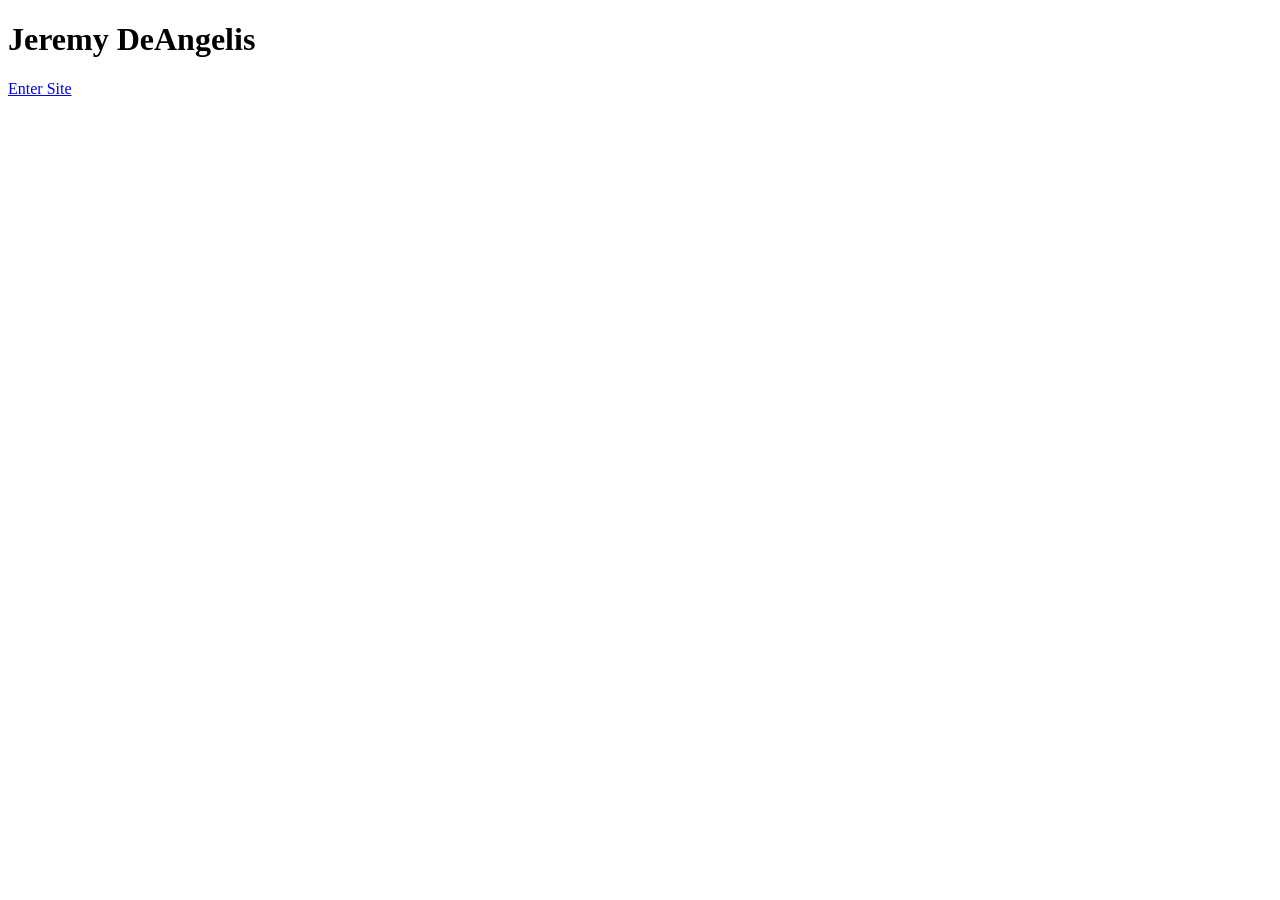
<file: index.html>
<!DOCTYPE html>
<html lang="en">
<head>
    <meta charset="UTF-8">
    <meta name="viewport" content="width=device-width, initial-scale=1.0">
    <title>Jeremy DeAngelis</title>
</head>
<body>
    <h1>Jeremy DeAngelis</h1>
    <p><a href="home.html">Enter Site</a></p>
</body>
</html>
</file>
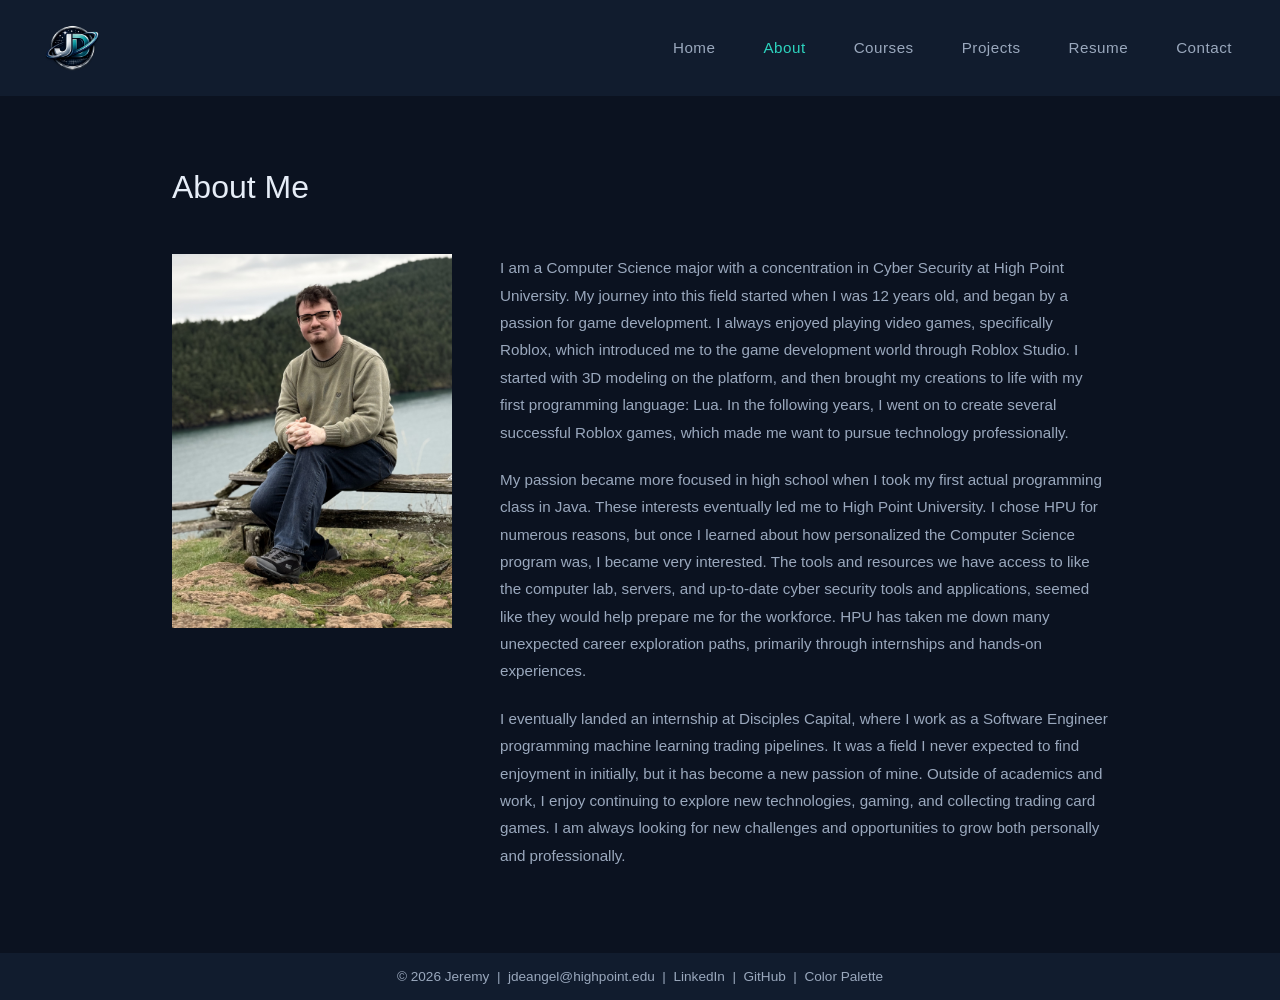
<file: about.html>
<!DOCTYPE html>
<html lang="en">
<head>
    <meta charset="UTF-8">
    <meta name="viewport" content="width=device-width, initial-scale=1.0">
    <title>Jeremy's Portfolio - About</title>
    <link rel="stylesheet" href="style.css">
    <link rel="icon" type="image/png" href="images/favicon.png">
</head>
<body>
    <header>
        <a href="home.html" class="logo-link">
            <img src="images/logo.png" alt="Click to return to home page" class="logo">
        </a>
        <nav>
            <input type="checkbox" id="nav-toggle" class="nav-toggle">
            <label for="nav-toggle" class="nav-toggle-label">
                <span></span>
                <span></span>
                <span></span>
            </label>
            <ul class="nav-menu">
                <li><a href="home.html">Home</a></li>
                <li><a href="about.html" class="active">About</a></li>
                <li><a href="courses.html">Courses</a></li>
                <li><a href="projects.html">Projects</a></li>
                <li><a href="resume.html">Resume</a></li>
                <li><a href="contact.html">Contact</a></li>
            </ul>
        </nav>
    </header>

    <main>
        <section class="about-section">
            <h1>About Me</h1>

            <div class="about-content">
                <img src="images/selfie.jpeg" alt="Photo of Jeremy, Computer Science student at High Point University" class="profile-photo">

                <div class="about-text">
                    <p>I am a Computer Science major with a concentration in Cyber Security at High Point University. My journey into this field started when I was 12 years old, and began by a passion for game development. I always enjoyed playing video games, specifically Roblox, which introduced me to the game development world through Roblox Studio. I started with 3D modeling on the platform, and then brought my creations to life with my first programming language: Lua. In the following years, I went on to create several successful Roblox games, which made me want to pursue technology professionally.</p>

                    <p>My passion became more focused in high school when I took my first actual programming class in Java. These interests eventually led me to High Point University. I chose HPU for numerous reasons, but once I learned about how personalized the Computer Science program was, I became very interested. The tools and resources we have access to like the computer lab, servers, and up-to-date cyber security tools and applications, seemed like they would help prepare me for the workforce. HPU has taken me down many unexpected career exploration paths, primarily through internships and hands-on experiences.</p>

                    <p>I eventually landed an internship at Disciples Capital, where I work as a Software Engineer programming machine learning trading pipelines. It was a field I never expected to find enjoyment in initially, but it has become a new passion of mine. Outside of academics and work, I enjoy continuing to explore new technologies, gaming, and collecting trading card games. I am always looking for new challenges and opportunities to grow both personally and professionally.</p>
                </div>
            </div>
        </section>
    </main>

    <footer>
        <p>&copy; 2026 Jeremy &nbsp;|&nbsp; <a href="mailto:jdeangel@highpoint.edu">jdeangel@highpoint.edu</a> &nbsp;|&nbsp; <a href="https://www.linkedin.com/in/jeremy-deangelis-7a68a234a/" target="_blank" rel="noopener noreferrer">LinkedIn</a> &nbsp;|&nbsp; <a href="https://github.com/JeremyD1031" target="_blank" rel="noopener noreferrer">GitHub</a> &nbsp;|&nbsp; <a href="https://coolors.co/0b1220-e6edf7-9aa8bd-2dd4bf-14b8a6" target="_blank" rel="noopener noreferrer">Color Palette</a></p>
    </footer>
</body>
</html>
</file>
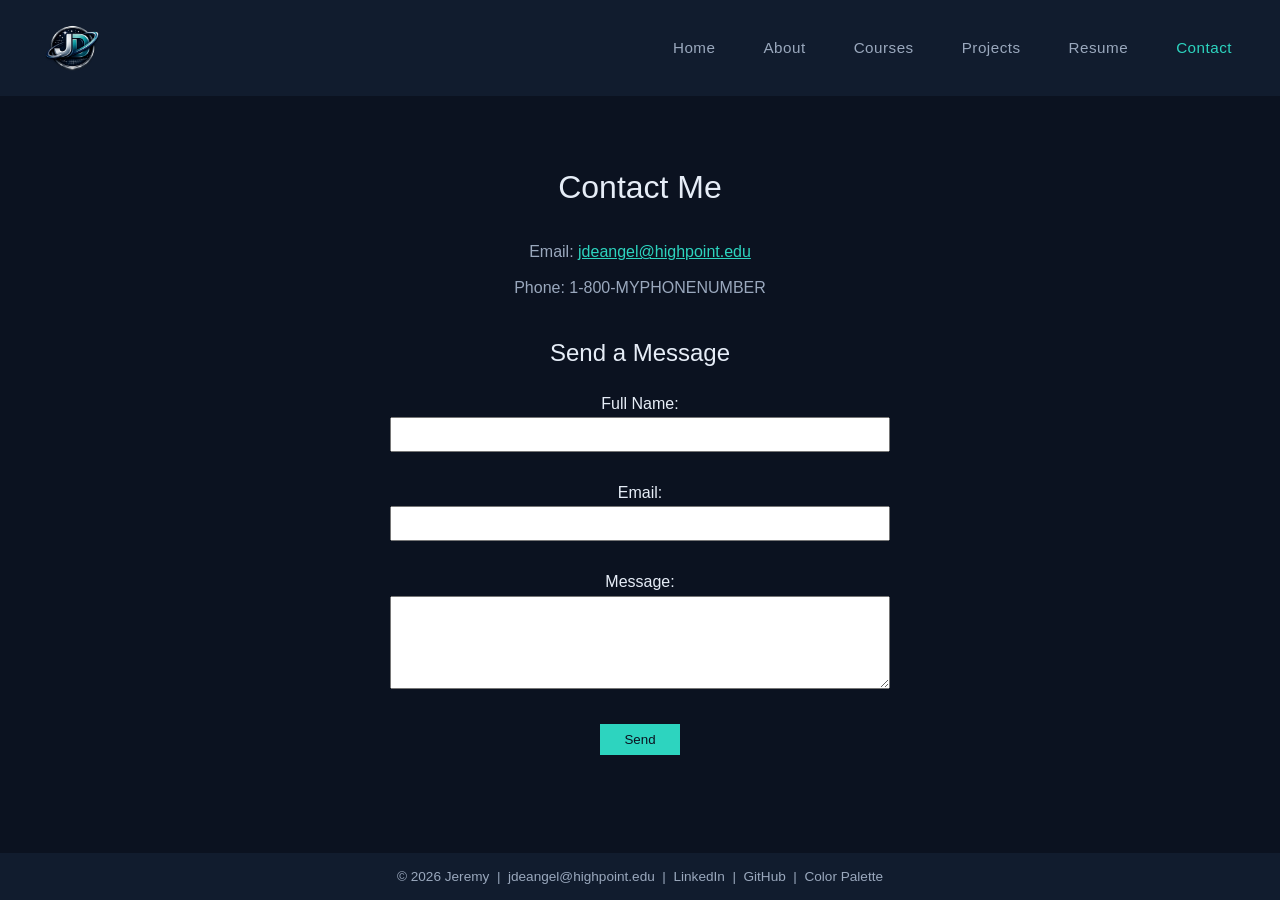
<file: contact.html>
<!DOCTYPE html>
<html lang="en">
<head>
    <meta charset="UTF-8">
    <meta name="viewport" content="width=device-width, initial-scale=1.0">
    <title>Jeremy's Portfolio - Contact</title>
    <link rel="stylesheet" href="style.css">
    <link rel="icon" type="image/png" href="images/favicon.png">
</head>
<body>
    <header>
        <a href="home.html" class="logo-link">
            <img src="images/logo.png" alt="Click to return to home page" class="logo">
        </a>
        <nav>
            <input type="checkbox" id="nav-toggle" class="nav-toggle">
            <label for="nav-toggle" class="nav-toggle-label">
                <span></span>
                <span></span>
                <span></span>
            </label>
            <ul class="nav-menu">
                <li><a href="home.html">Home</a></li>
                <li><a href="about.html">About</a></li>
                <li><a href="courses.html">Courses</a></li>
                <li><a href="projects.html">Projects</a></li>
                <li><a href="resume.html">Resume</a></li>
                <li><a href="contact.html" class="active">Contact</a></li>
            </ul>
        </nav>
    </header>

    <main>
        <section class="contact-section">
            <h1>Contact Me</h1>

            <p>Email: <a href="mailto:jdeangel@highpoint.edu">jdeangel@highpoint.edu</a></p>
            <p>Phone: 1-800-MYPHONENUMBER</p>

            <h2>Send a Message</h2>

            <form>
                <label for="name">Full Name:</label><br>
                <input type="text" id="name" name="name"><br><br>

                <label for="email">Email:</label><br>
                <input type="email" id="email" name="email" required><br><br>

                <label for="message">Message:</label><br>
                <textarea id="message" name="message" rows="5" required></textarea><br><br>

                <button type="button">Send</button>
            </form>
        </section>
    </main>

    <footer>
        <p>&copy; 2026 Jeremy &nbsp;|&nbsp; <a href="mailto:jdeangel@highpoint.edu">jdeangel@highpoint.edu</a> &nbsp;|&nbsp; <a href="https://www.linkedin.com/in/jeremy-deangelis-7a68a234a/" target="_blank" rel="noopener noreferrer">LinkedIn</a> &nbsp;|&nbsp; <a href="https://github.com/JeremyD1031" target="_blank" rel="noopener noreferrer">GitHub</a> &nbsp;|&nbsp; <a href="https://coolors.co/0b1220-e6edf7-9aa8bd-2dd4bf-14b8a6" target="_blank" rel="noopener noreferrer">Color Palette</a></p>
    </footer>
</body>
</html>
</file>
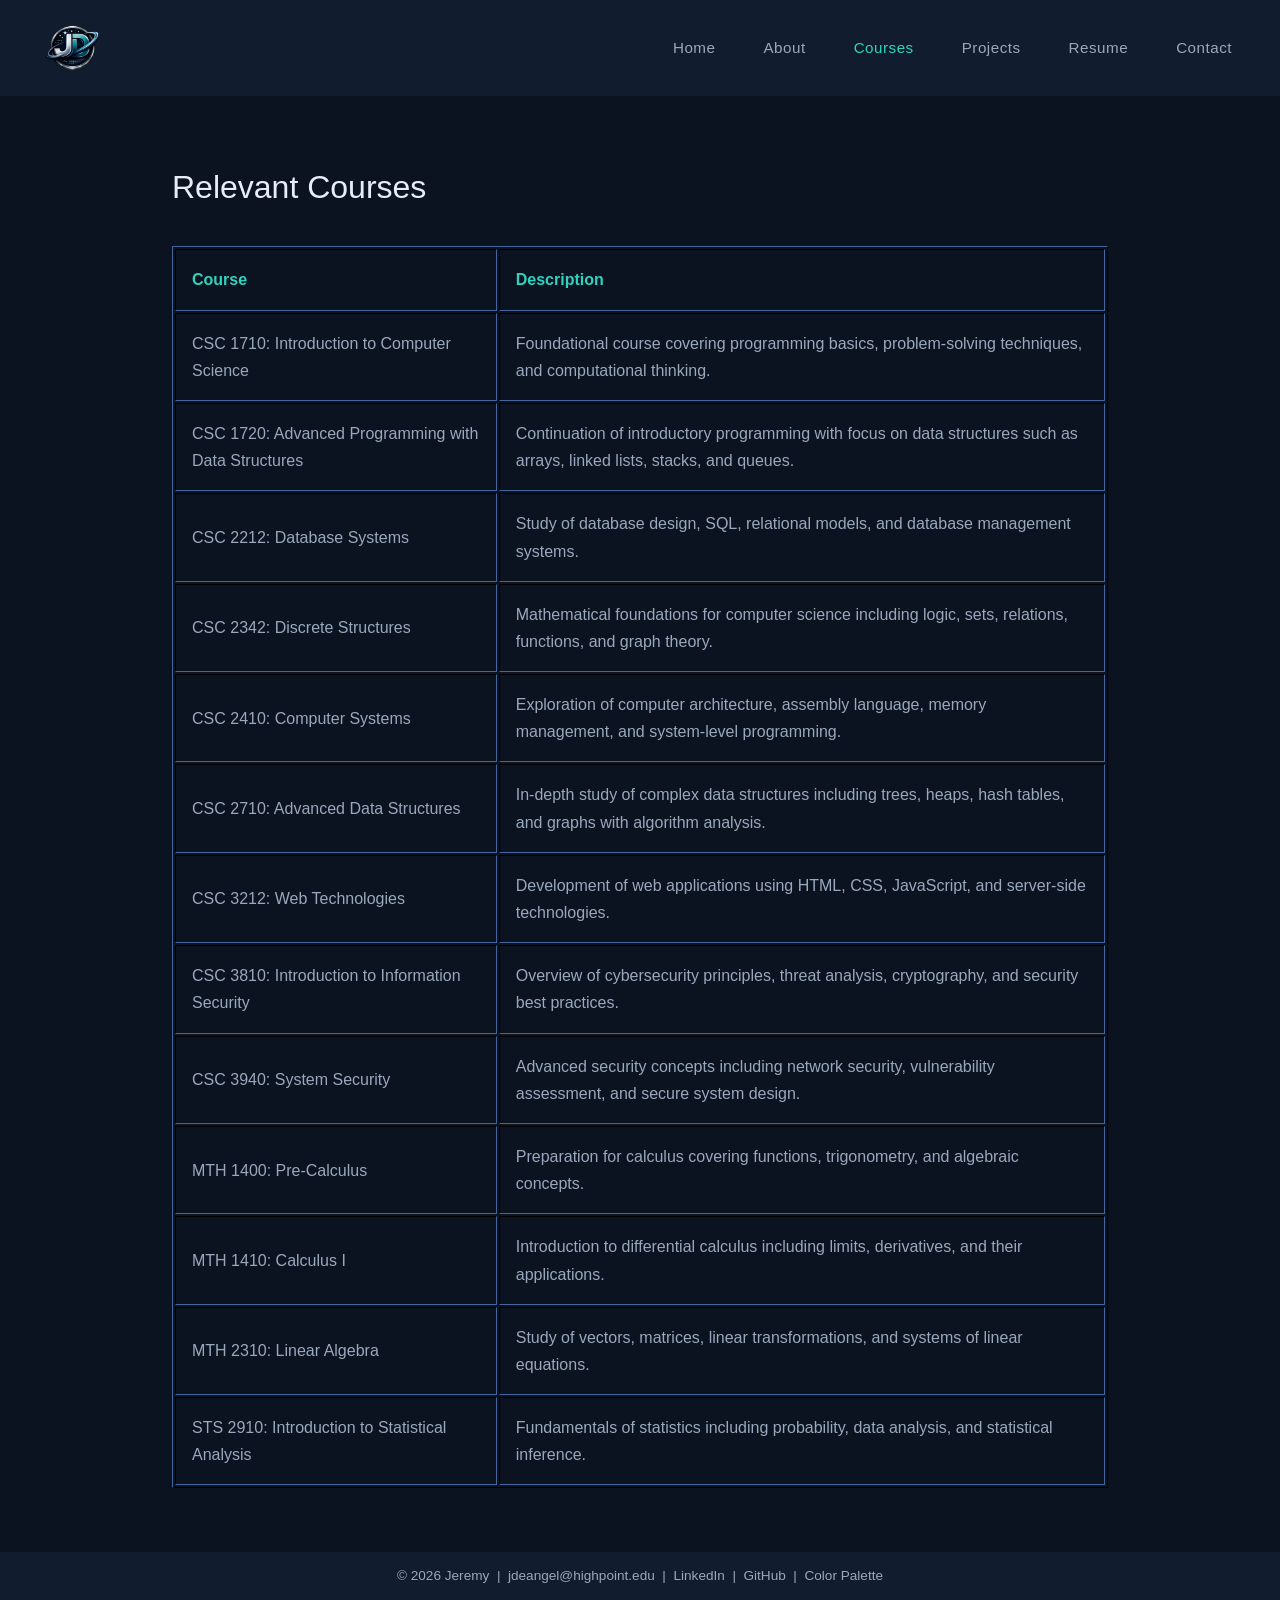
<file: courses.html>
<!DOCTYPE html>
<html lang="en">
<head>
    <meta charset="UTF-8">
    <meta name="viewport" content="width=device-width, initial-scale=1.0">
    <title>Jeremy's Portfolio - Courses</title>
    <link rel="stylesheet" href="style.css">
    <link rel="icon" type="image/png" href="images/favicon.png">
</head>
<body>
    <header>
        <a href="home.html" class="logo-link">
            <img src="images/logo.png" alt="Click to return to home page" class="logo">
        </a>
        <nav>
            <input type="checkbox" id="nav-toggle" class="nav-toggle">
            <label for="nav-toggle" class="nav-toggle-label">
                <span></span>
                <span></span>
                <span></span>
            </label>
            <ul class="nav-menu">
                <li><a href="home.html">Home</a></li>
                <li><a href="about.html">About</a></li>
                <li><a href="courses.html" class="active">Courses</a></li>
                <li><a href="projects.html">Projects</a></li>
                <li><a href="resume.html">Resume</a></li>
                <li><a href="contact.html">Contact</a></li>
            </ul>
        </nav>
    </header>

    <main>
        <section class="courses-section">
            <h1>Relevant Courses</h1>

            <table border="1">
                <tr>
                    <th>Course</th>
                    <th>Description</th>
                </tr>
                <tr>
                    <td>CSC 1710: Introduction to Computer Science</td>
                    <td>Foundational course covering programming basics, problem-solving techniques, and computational thinking.</td>
                </tr>
                <tr>
                    <td>CSC 1720: Advanced Programming with Data Structures</td>
                    <td>Continuation of introductory programming with focus on data structures such as arrays, linked lists, stacks, and queues.</td>
                </tr>
                <tr>
                    <td>CSC 2212: Database Systems</td>
                    <td>Study of database design, SQL, relational models, and database management systems.</td>
                </tr>
                <tr>
                    <td>CSC 2342: Discrete Structures</td>
                    <td>Mathematical foundations for computer science including logic, sets, relations, functions, and graph theory.</td>
                </tr>
                <tr>
                    <td>CSC 2410: Computer Systems</td>
                    <td>Exploration of computer architecture, assembly language, memory management, and system-level programming.</td>
                </tr>
                <tr>
                    <td>CSC 2710: Advanced Data Structures</td>
                    <td>In-depth study of complex data structures including trees, heaps, hash tables, and graphs with algorithm analysis.</td>
                </tr>
                <tr>
                    <td>CSC 3212: Web Technologies</td>
                    <td>Development of web applications using HTML, CSS, JavaScript, and server-side technologies.</td>
                </tr>
                <tr>
                    <td>CSC 3810: Introduction to Information Security</td>
                    <td>Overview of cybersecurity principles, threat analysis, cryptography, and security best practices.</td>
                </tr>
                <tr>
                    <td>CSC 3940: System Security</td>
                    <td>Advanced security concepts including network security, vulnerability assessment, and secure system design.</td>
                </tr>
                <tr>
                    <td>MTH 1400: Pre-Calculus</td>
                    <td>Preparation for calculus covering functions, trigonometry, and algebraic concepts.</td>
                </tr>
                <tr>
                    <td>MTH 1410: Calculus I</td>
                    <td>Introduction to differential calculus including limits, derivatives, and their applications.</td>
                </tr>
                <tr>
                    <td>MTH 2310: Linear Algebra</td>
                    <td>Study of vectors, matrices, linear transformations, and systems of linear equations.</td>
                </tr>
                <tr>
                    <td>STS 2910: Introduction to Statistical Analysis</td>
                    <td>Fundamentals of statistics including probability, data analysis, and statistical inference.</td>
                </tr>
            </table>
        </section>
    </main>

    <footer>
        <p>&copy; 2026 Jeremy &nbsp;|&nbsp; <a href="mailto:jdeangel@highpoint.edu">jdeangel@highpoint.edu</a> &nbsp;|&nbsp; <a href="https://www.linkedin.com/in/jeremy-deangelis-7a68a234a/" target="_blank" rel="noopener noreferrer">LinkedIn</a> &nbsp;|&nbsp; <a href="https://github.com/JeremyD1031" target="_blank" rel="noopener noreferrer">GitHub</a> &nbsp;|&nbsp; <a href="https://coolors.co/0b1220-e6edf7-9aa8bd-2dd4bf-14b8a6" target="_blank" rel="noopener noreferrer">Color Palette</a></p>
    </footer>
</body>
</html>
</file>
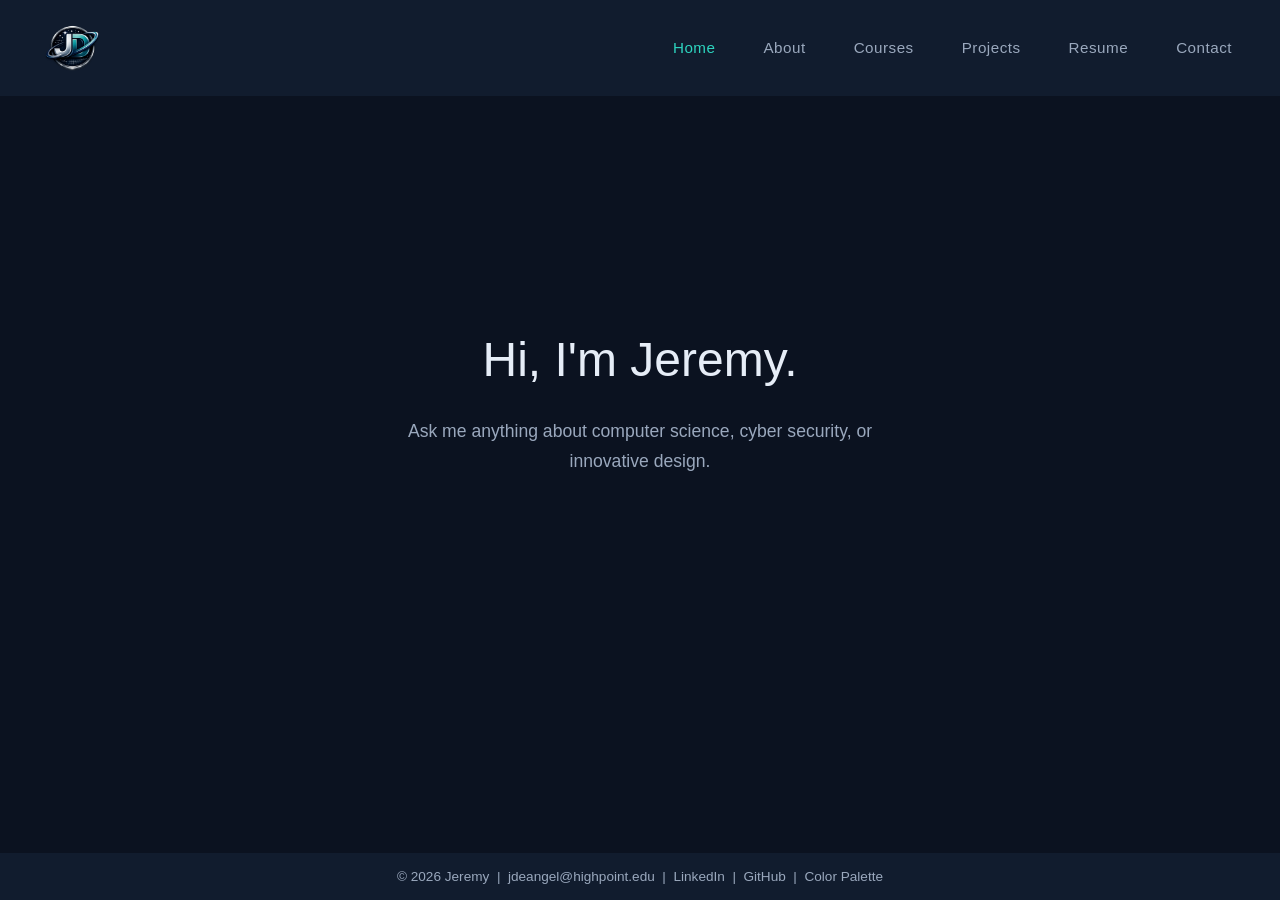
<file: home.html>
<!DOCTYPE html>
<html lang="en">
<head>
    <meta charset="UTF-8">
    <meta name="viewport" content="width=device-width, initial-scale=1.0">
    <title>Jeremy's Portfolio - Home</title>
    <link rel="stylesheet" href="style.css">
    <link rel="icon" type="image/png" href="images/favicon.png">
</head>
<body>
    <header>
        <a href="home.html" class="logo-link">
            <img src="images/logo.png" alt="Jeremy's Portfolio Logo - Click to return to home page" class="logo">
        </a>
        <nav>
            <input type="checkbox" id="nav-toggle" class="nav-toggle">
            <label for="nav-toggle" class="nav-toggle-label">
                <span></span>
                <span></span>
                <span></span>
            </label>
            <ul class="nav-menu">
                <li><a href="home.html" class="active">Home</a></li>
                <li><a href="about.html">About</a></li>
                <li><a href="courses.html">Courses</a></li>
                <li><a href="projects.html">Projects</a></li>
                <li><a href="resume.html">Resume</a></li>
                <li><a href="contact.html">Contact</a></li>
            </ul>
        </nav>
    </header>

    <main>
        <section class="hero">
            <h1>Hi, I'm Jeremy.</h1>
            <p class="intro">Ask me anything about computer science, cyber security, or innovative design.</p>
        </section>
    </main>

    <footer>
        <p>&copy; 2026 Jeremy &nbsp;|&nbsp; <a href="mailto:jdeangel@highpoint.edu">jdeangel@highpoint.edu</a> &nbsp;|&nbsp; <a href="https://www.linkedin.com/in/jeremy-deangelis-7a68a234a/" target="_blank" rel="noopener noreferrer">LinkedIn</a> &nbsp;|&nbsp; <a href="https://github.com/JeremyD1031" target="_blank" rel="noopener noreferrer">GitHub</a> &nbsp;|&nbsp; <a href="https://coolors.co/0b1220-e6edf7-9aa8bd-2dd4bf-14b8a6" target="_blank" rel="noopener noreferrer">Color Palette</a></p>
    </footer>
</body>
</html>
</file>
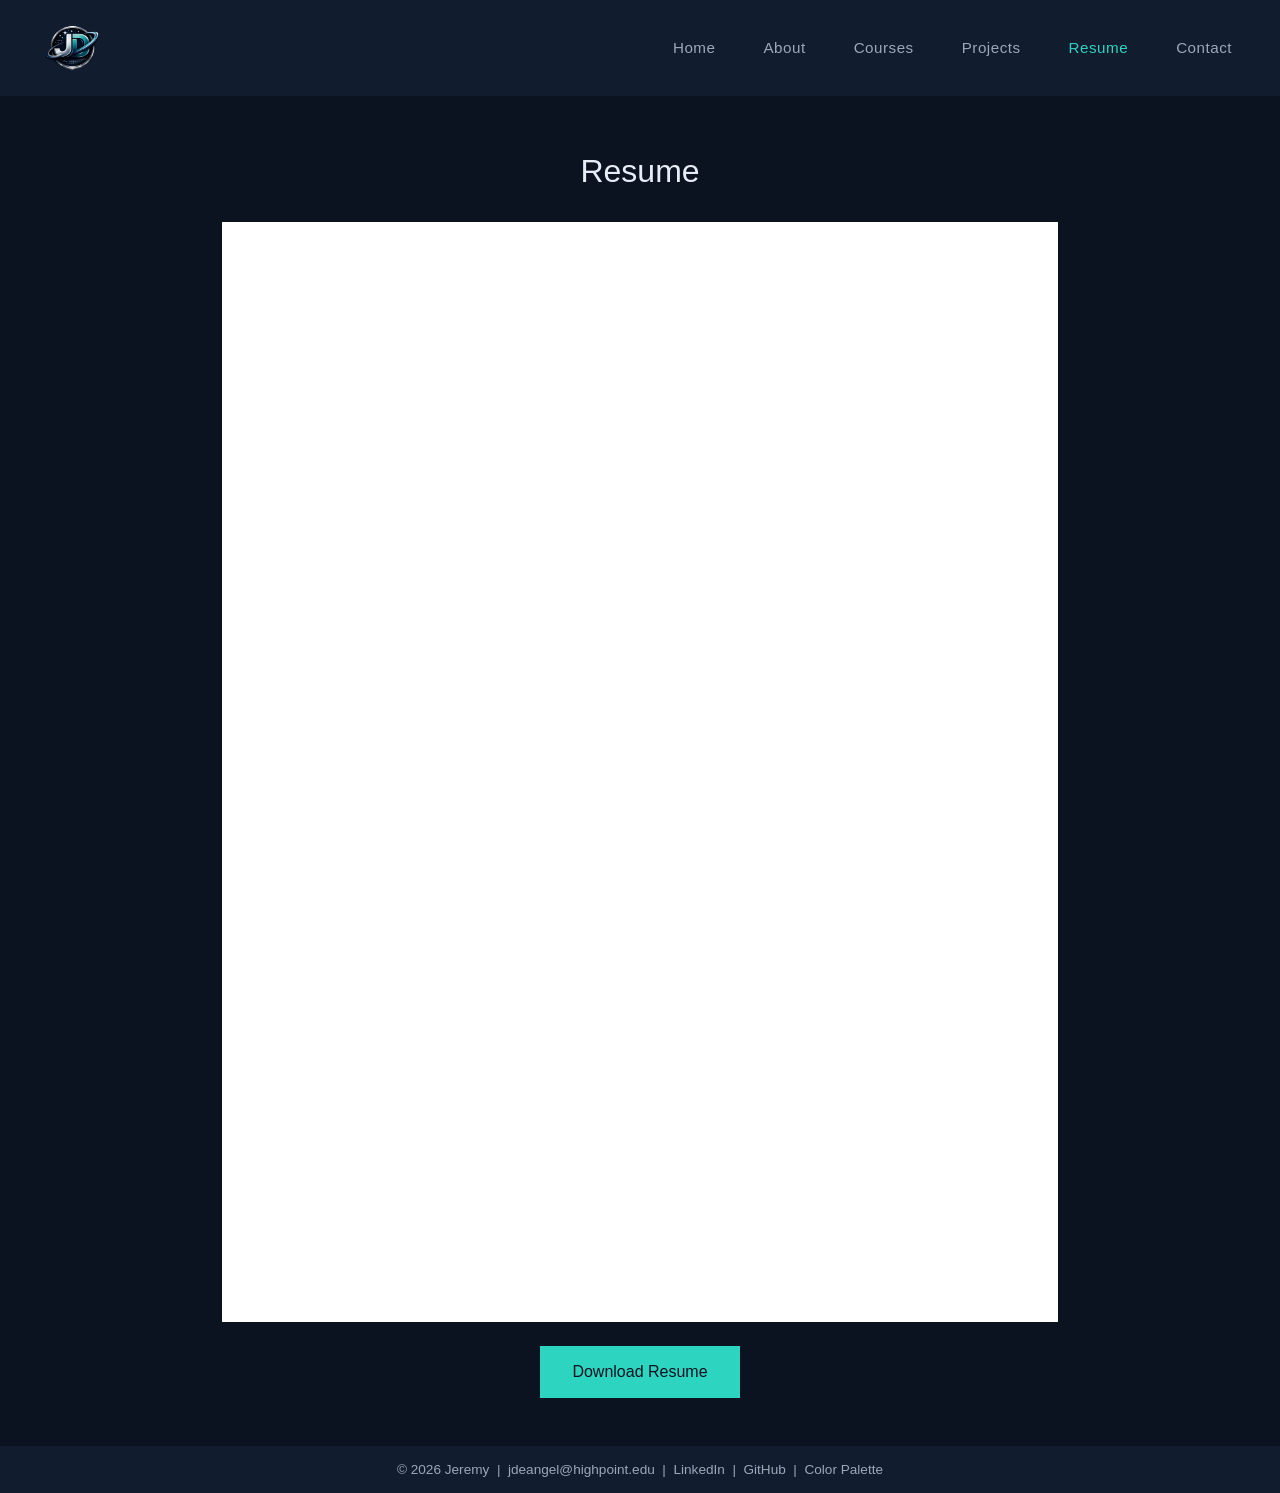
<file: resume.html>
<!DOCTYPE html>
<html lang="en">
<head>
    <meta charset="UTF-8">
    <meta name="viewport" content="width=device-width, initial-scale=1.0">
    <title>Jeremy's Portfolio - Resume</title>
    <link rel="stylesheet" href="style.css">
    <link rel="icon" type="image/png" href="images/favicon.png">
</head>
<body>
    <header>
        <a href="index.html" class="logo-link">
            <img src="images/logo.png" alt="Click to return to home page" class="logo">
        </a>
        <nav>
            <input type="checkbox" id="nav-toggle" class="nav-toggle">
            <label for="nav-toggle" class="nav-toggle-label">
                <span></span>
                <span></span>
                <span></span>
            </label>
            <ul class="nav-menu">
                <li><a href="index.html">Home</a></li>
                <li><a href="about.html">About</a></li>
                <li><a href="courses.html">Courses</a></li>
                <li><a href="projects.html">Projects</a></li>
                <li><a href="resume.html" class="active">Resume</a></li>
                <li><a href="contact.html">Contact</a></li>
            </ul>
        </nav>
    </header>

    <main class="resume-main">
        <section class="resume-section">
            <h1>Resume</h1>
            <div class="resume-container">
                <iframe src="images/Deangelis%2C%20Resume.pdf#toolbar=0&navpanes=0&view=FitH" class="resume-embed" title="Jeremy DeAngelis Resume"></iframe>
            </div>
            <a href="images/Deangelis%2C%20Resume.pdf" download="Deangelis_Resume.pdf" class="download-btn">Download Resume</a>
        </section>
    </main>

    <footer>
        <p>&copy; 2026 Jeremy &nbsp;|&nbsp; <a href="mailto:jdeangel@highpoint.edu">jdeangel@highpoint.edu</a> &nbsp;|&nbsp; <a href="https://www.linkedin.com/in/jeremy-deangelis-7a68a234a/" target="_blank" rel="noopener noreferrer">LinkedIn</a> &nbsp;|&nbsp; <a href="https://github.com/JeremyD1031" target="_blank" rel="noopener noreferrer">GitHub</a> &nbsp;|&nbsp; <a href="https://coolors.co/0b1220-e6edf7-9aa8bd-2dd4bf-14b8a6" target="_blank" rel="noopener noreferrer">Color Palette</a></p>
    </footer>
</body>
</html>
</file>
<file: style.css>
/* this is copy and paste from adobe */
.My-Color-Theme-1-hex { color: #0B1220; }
.My-Color-Theme-2-hex { color: #111C2E; }
.My-Color-Theme-3-hex { color: #E6EDF7; }
.My-Color-Theme-4-hex { color: #9AA8BD; }
.My-Color-Theme-5-hex { color: #2DD4BF; }
.My-Color-Theme-6-hex { color: #14B8A6; }
.My-Color-Theme-7-hex { color: #22304A; }

.My-Color-Theme-1-rgba { color: rgba(11, 18, 32, 1); }
.My-Color-Theme-2-rgba { color: rgba(17, 28, 46, 1); }
.My-Color-Theme-3-rgba { color: rgba(230, 237, 247, 1); }
.My-Color-Theme-4-rgba { color: rgba(154, 168, 189, 1); }
.My-Color-Theme-5-rgba { color: rgba(45, 212, 191, 1); }
.My-Color-Theme-6-rgba { color: rgba(20, 184, 166, 1); }
.My-Color-Theme-7-rgba { color: rgba(34, 48, 74, 1); }

.My-Color-Theme-1-hsla { color: hsla(219, 48, 8, 1); }
.My-Color-Theme-2-hsla { color: hsla(217, 46, 12, 1); }
.My-Color-Theme-3-hsla { color: hsla(215, 51, 93, 1); }
.My-Color-Theme-4-hsla { color: hsla(216, 20, 67, 1); }
.My-Color-Theme-5-hsla { color: hsla(172, 66, 50, 1); }
.My-Color-Theme-6-hsla { color: hsla(173, 80, 40, 1); }
.My-Color-Theme-7-hsla { color: hsla(218, 37, 21, 1); }

* {
    margin: 0;
    padding: 0;
    box-sizing: border-box;
}

body {
    font-family: 'Segoe UI', Tahoma, Geneva, Verdana, sans-serif;
    background-color: #0B1220;
    color: #E6EDF7;
    line-height: 1.7;
    min-height: 100vh;
    display: flex;
    flex-direction: column;
}

header {
    background-color: #111C2E;
    padding: 0.5rem 2rem;
    display: flex;
    justify-content: space-between;
    align-items: center;
    position: sticky;
    top: 0;
    z-index: 1000;
}

.logo-link {
    display: flex;
    align-items: center;
}

.logo {
    height: 80px;
    width: auto;
}

nav {
    display: flex;
    align-items: center;
}

.nav-toggle {
    display: none;
}

.nav-toggle-label {
    display: none;
    cursor: pointer;
    padding: 10px;
}

.nav-toggle-label span {
    display: block;
    width: 25px;
    height: 3px;
    background-color: #E6EDF7;
    margin: 5px 0;
    transition: all 0.3s ease;
}

.nav-menu {
    display: flex;
    list-style: none;
    gap: 1rem;
}

.nav-menu a {
    color: #9AA8BD;
    text-decoration: none;
    padding: 0.5rem 1rem;
    font-size: 0.95rem;
    font-weight: 500;
    letter-spacing: 0.5px;
    transition: color 0.3s ease;
}

.nav-menu a:hover,
.nav-menu a.active {
    color: #2DD4BF;
}

main {
    flex: 1;
    padding: 2rem;
    max-width: 1000px;
    margin: 0 auto;
    width: 100%;
}

main.resume-main {
    max-width: 900px;
}

.hero {
    display: flex;
    flex-direction: column;
    justify-content: center;
    align-items: center;
    min-height: 60vh;
    text-align: center;
    padding: 2rem;
}

.hero h1 {
    font-size: 3rem;
    font-weight: 300;
    margin-bottom: 1rem;
    color: #E6EDF7;
}

.hero .intro {
    font-size: 1.1rem;
    color: #9AA8BD;
    max-width: 500px;
}

.about-section {
    padding: 2rem 0;
}

.about-section h1 {
    font-size: 2rem;
    font-weight: 300;
    color: #E6EDF7;
    margin-bottom: 2.5rem;
}

.about-content {
    display: flex;
    flex-direction: row;
    align-items: flex-start;
    gap: 3rem;
}

.profile-photo {
    width: 280px;
    height: auto;
    object-fit: cover;
    flex-shrink: 0;
}

.about-text {
    flex: 1;
}

.about-text p {
    margin-bottom: 1.25rem;
    color: #9AA8BD;
    font-size: 0.95rem;
    line-height: 1.8;
}

.resume-section {
    padding: 1rem 0;
    text-align: center;
}

.resume-section h1 {
    font-size: 2rem;
    font-weight: 300;
    color: #E6EDF7;
    margin-bottom: 1.5rem;
}

.resume-container {
    width: 100%;
    margin-bottom: 1.5rem;
    background-color: #fff;
}

.resume-embed {
    width: 100%;
    height: 1100px;
    border: none;
    display: block;
}

.download-btn {
    display: inline-block;
    padding: 0.75rem 2rem;
    background-color: #2DD4BF;
    color: #0B1220;
    text-decoration: none;
    font-weight: 500;
    transition: background-color 0.3s ease;
}

.download-btn:hover {
    background-color: #14B8A6;
}

.courses-section {
    padding: 2rem 0;
}

.courses-section h1 {
    font-size: 2rem;
    font-weight: 300;
    color: #E6EDF7;
    margin-bottom: 2rem;
}

.courses-section table {
    width: 100%;
    border-color: #22304A;
}

.courses-section th,
.courses-section td {
    padding: 1rem;
    text-align: left;
    color: #9AA8BD;
}

.courses-section th {
    color: #2DD4BF;
}

.contact-section {
    padding: 2rem 0;
    text-align: center;
    max-width: 500px;
    margin: 0 auto;
}

.contact-section h1 {
    font-size: 2rem;
    font-weight: 300;
    color: #E6EDF7;
    margin-bottom: 1.5rem;
}

.contact-section h2 {
    font-size: 1.5rem;
    font-weight: 300;
    color: #E6EDF7;
    margin-top: 2rem;
    margin-bottom: 1rem;
}

.contact-section p {
    color: #9AA8BD;
    margin-bottom: 0.5rem;
}

.contact-section a {
    color: #2DD4BF;
}

.contact-section input,
.contact-section textarea {
    width: 100%;
    padding: 0.5rem;
}

.contact-section button {
    background-color: #2DD4BF;
    color: #0B1220;
    border: none;
    padding: 0.5rem 1.5rem;
    cursor: pointer;
}

.projects-section {
    padding: 2rem 0;
}

.projects-section h1 {
    font-size: 2rem;
    font-weight: 300;
    color: #E6EDF7;
    margin-bottom: 2rem;
}

.project {
    margin-bottom: 2.5rem;
}

.project h2 {
    font-size: 1.25rem;
    font-weight: 400;
    color: #E6EDF7;
    margin-bottom: 0.75rem;
}

.project p {
    color: #9AA8BD;
    margin-bottom: 1rem;
}

.project a {
    color: #2DD4BF;
}

.video-thumbnail {
    max-width: 480px;
    width: 100%;
    margin-top: 1rem;
}

footer {
    background-color: #111C2E;
    padding: 0.75rem 2rem;
    margin-top: auto;
    text-align: center;
}

footer p {
    color: #9AA8BD;
    font-size: 0.85rem;
}

footer a {
    color: #9AA8BD;
    text-decoration: none;
    transition: color 0.3s ease;
}

footer a:hover {
    color: #2DD4BF;
}

@media screen and (max-width: 768px) {
    .nav-toggle-label {
        display: block;
    }

    .nav-menu {
        position: absolute;
        top: 100%;
        right: 0;
        left: 0;
        background-color: #22304A;
        flex-direction: column;
        align-items: center;
        gap: 0;
        max-height: 0;
        overflow: hidden;
        transition: max-height 0.3s ease;
    }

    .nav-toggle:checked ~ .nav-menu {
        max-height: 200px;
    }

    .nav-menu li {
        width: 100%;
        text-align: center;
    }

    .nav-menu a {
        display: block;
        padding: 1rem;
        border-bottom: 1px solid #111C2E;
    }

    .nav-toggle:checked ~ .nav-toggle-label span:nth-child(1) {
        transform: rotate(45deg) translate(5px, 5px);
    }

    .nav-toggle:checked ~ .nav-toggle-label span:nth-child(2) {
        opacity: 0;
    }

    .nav-toggle:checked ~ .nav-toggle-label span:nth-child(3) {
        transform: rotate(-45deg) translate(7px, -6px);
    }

    .hero {
        min-height: 50vh;
        padding: 2rem 1rem;
    }

    .hero h1 {
        font-size: 2.25rem;
    }

    .about-content {
        flex-direction: column;
        align-items: center;
    }

    .profile-photo {
        width: 100%;
        max-width: 300px;
    }

    .about-text p {
        text-align: left;
    }

    .resume-embed {
        height: 500px;
    }
}
</file>
